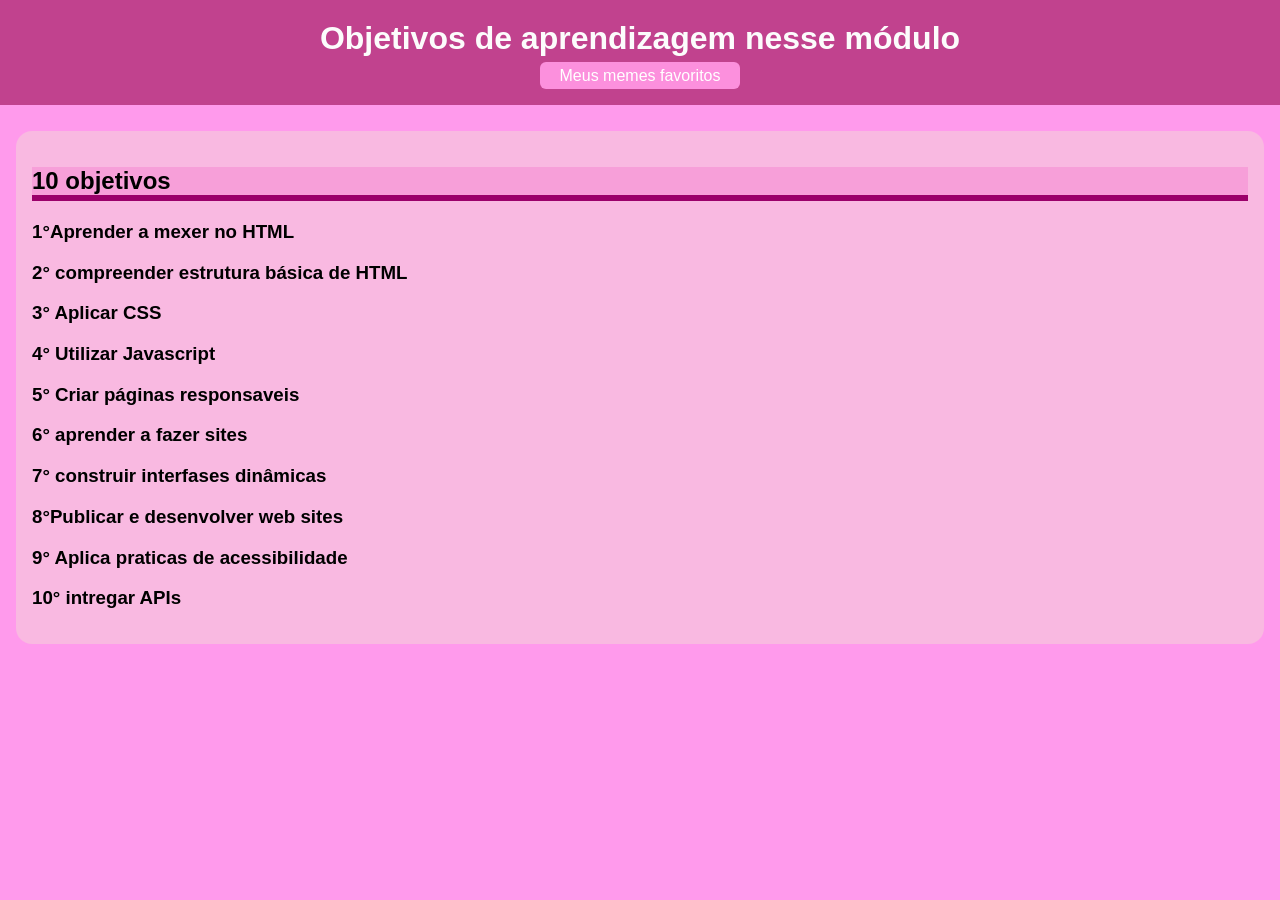
<file: exercicio2.html>
<!DOCTYPE html>
<html lang="pt-br">
<head>
    <meta charset="UTF-8">
    <meta name="viewport" content="width=device-width, initial-scale=1.0">
    <title>HTML Exemplo</title>
     <link rel="stylesheet" href="./style/exercicio2.css">
</head>
<body>
   
    <!-- Cabeçalho -->
    <header>
        <h1> Objetivos de aprendizagem nesse módulo</h1>
        <nav>
            <a href="file:///C:/Users/maria61117646/Documents/aulas-renan/exercicio5.html">Meus memes favoritos</a>
        </nav>
    </header>
 
    <!-- Corpo da página -->
    <main>
        <section>
            <h2 id="exemploid">10 objetivos</h2>
            <div>
                <!-- Lista não ordenada -->
                <div>
                    <h3>1°Aprender a mexer no HTML</h3>
                    <ul>

                </div>
                <!-- Lista ordenada -->
                <div>
                    <h3>2° compreender estrutura básica de HTML </h3>
                    </ul>
                </div>

                </div>
                    <h3>3° Aplicar CSS</h3>
                   </ul>
                </div>

                <div>
                    <h3>4° Utilizar Javascript</h3>
                    </ul>
                </div>

                <div>
                    <h3>5° Criar páginas responsaveis</h3>
                    </ul>
                </div>

                <div>
                    <h3>6° aprender a fazer sites </h3>
                    </ul>
                </div>

                <div>
                    <h3>7° construir interfases dinâmicas</h3>
                    </ul>
                </div>

                <div>
                    <h3>8°Publicar e desenvolver web sites</h3>
                    </ul> 
                </div>

                 <div>
                      <h3>9° Aplica praticas de acessibilidade</h3>
                      </ul>
                </div>

                      <h3>10° intregar APIs</h3>
                      </ul>
                </div>
                </form>
            </section>
 
</body>
</html>
</file>
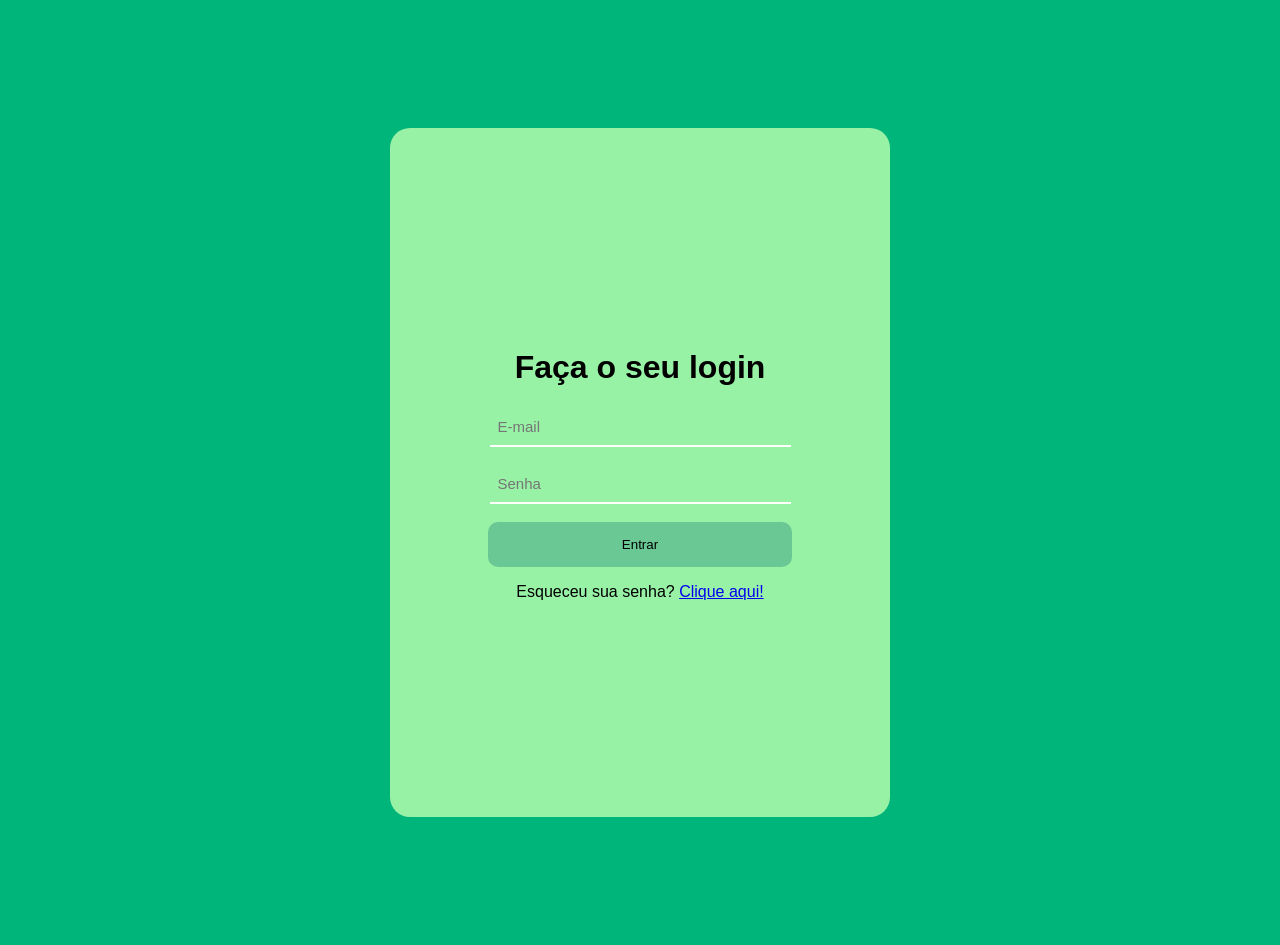
<file: exercicios avaliativos - Copia/exercicioavaliativo1.html>
<!DOCTYPE html>
<html lang="pt-br">

<head>
    <meta charset="UTF-8">
    <title>Formulario de login e registro com html e css</title>
    <meta name="viewport" content="width=device-width, initial-scale=1.0">
    <link rel="stylesheet" href="./style/exercicioavaliativo1.css">
</head>

<body>
    <main>
        <div class="container">
            <a class="links" id="paracadastro"></a>
            <a class="links" id="paralogin"></a>

            <body>

                <body>
                    <form action="">
                        <h1>Faça o seu login </h1>
                        <input type="email" id="email" placeholder="E-mail"/>
                        <br>
                        <br>
                        <input type="password" id="password" placeholder="Senha"/>
                        <br>
                        <br>
                        <button>Entrar</button>
                        <br>
                        <p>
                            Esqueceu sua senha?
                            <a href="http://127.0.0.1:5500/exercicios%20avaliativos/exercicioavaliativo1.html?">Clique
                                aqui!</a>
                        </p>
                    </form>
                </body>
</file>
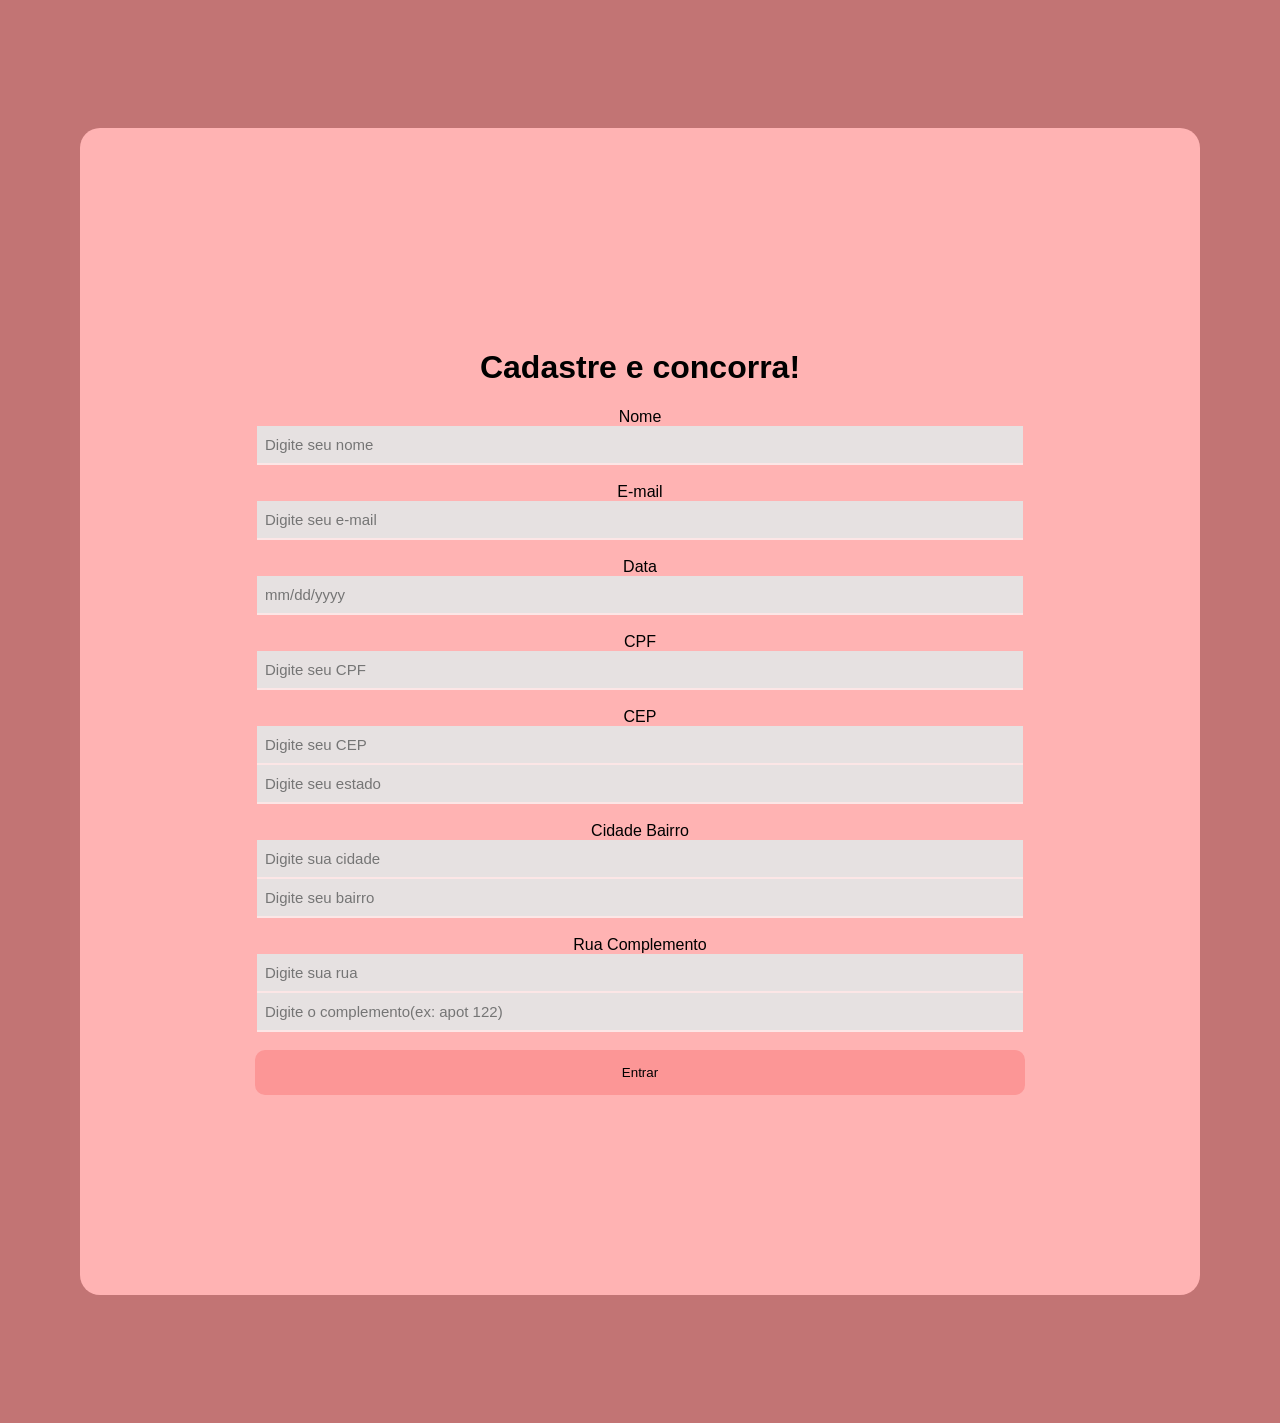
<file: exercicios avaliativos - Copia/exercicioavaliativo2.html>
<!DOCTYPE html>
<html lang="pt-br">

<head>
    <meta charset="UTF-8">
    <title>Formulario de login e registro com html e css</title>
    <meta name="viewport" content="width=device-width, initial-scale=1.0">
    <link rel="stylesheet" href="./style/exercicioavaliativo2.css">
</head>

<body>
    <main>
        <div class="container">
            <a class="links" id="paracadastro"></a>
            <a class="links" id="paralogin"></a>

            <body>

                <body>
                    <form action="">
                        <h1>Cadastre e concorra! </h1>
                        <label for="Nome">Nome</label>
                        <br>
                        <input type="Nome" id="Nome" placeholder="Digite seu nome" />
                        <br>
                        <br>
                        <label for="e-mail">E-mail</label>
                        <br>
                        <input type="email" id="email" placeholder="Digite seu e-mail" />
                        <br>
                        <br>
                        <label for="Data">Data</label>
                        <br>
                        <input type="Data de nascimento" id="Data de nascimento" placeholder="mm/dd/yyyy" />
                        <br>
                        <br>
                        <label for="CPF">CPF</label>
                        <br>
                        <input type="CPF" id="CPF" placeholder="Digite seu CPF" />
                        <br>
                        <br>
                        <label for="CEP">CEP</label>
                        <br>
                        <input type="CEP" id="CEP" placeholder="Digite seu CEP" />
                        <input type="Estado" id="Estado" placeholder="Digite seu estado" />
                        <br>
                        <br>
                        <label for="Cidade">Cidade</label> <label for="Bairro">Bairro</label>
                        <br>
                        <input type="Cidade" id="Cidade" placeholder="Digite sua cidade" />
                        <input type="Bairro" id="Bairro" placeholder="Digite seu bairro" />
                        <br>
                        <br>
                        <label for="Rua">Rua</label>  <label for="Complemento">Complemento</label>
                        <br>
                        <input type="Rua" id="Rua" placeholder="Digite sua rua" />
                        <input type="Complemento" id="Complemento" placeholder="Digite o complemento(ex: apot 122)" />
                        <br>
                        <br>
                        <button>Entrar</button>
                        
                       
                    </form>
                </body>
</file>
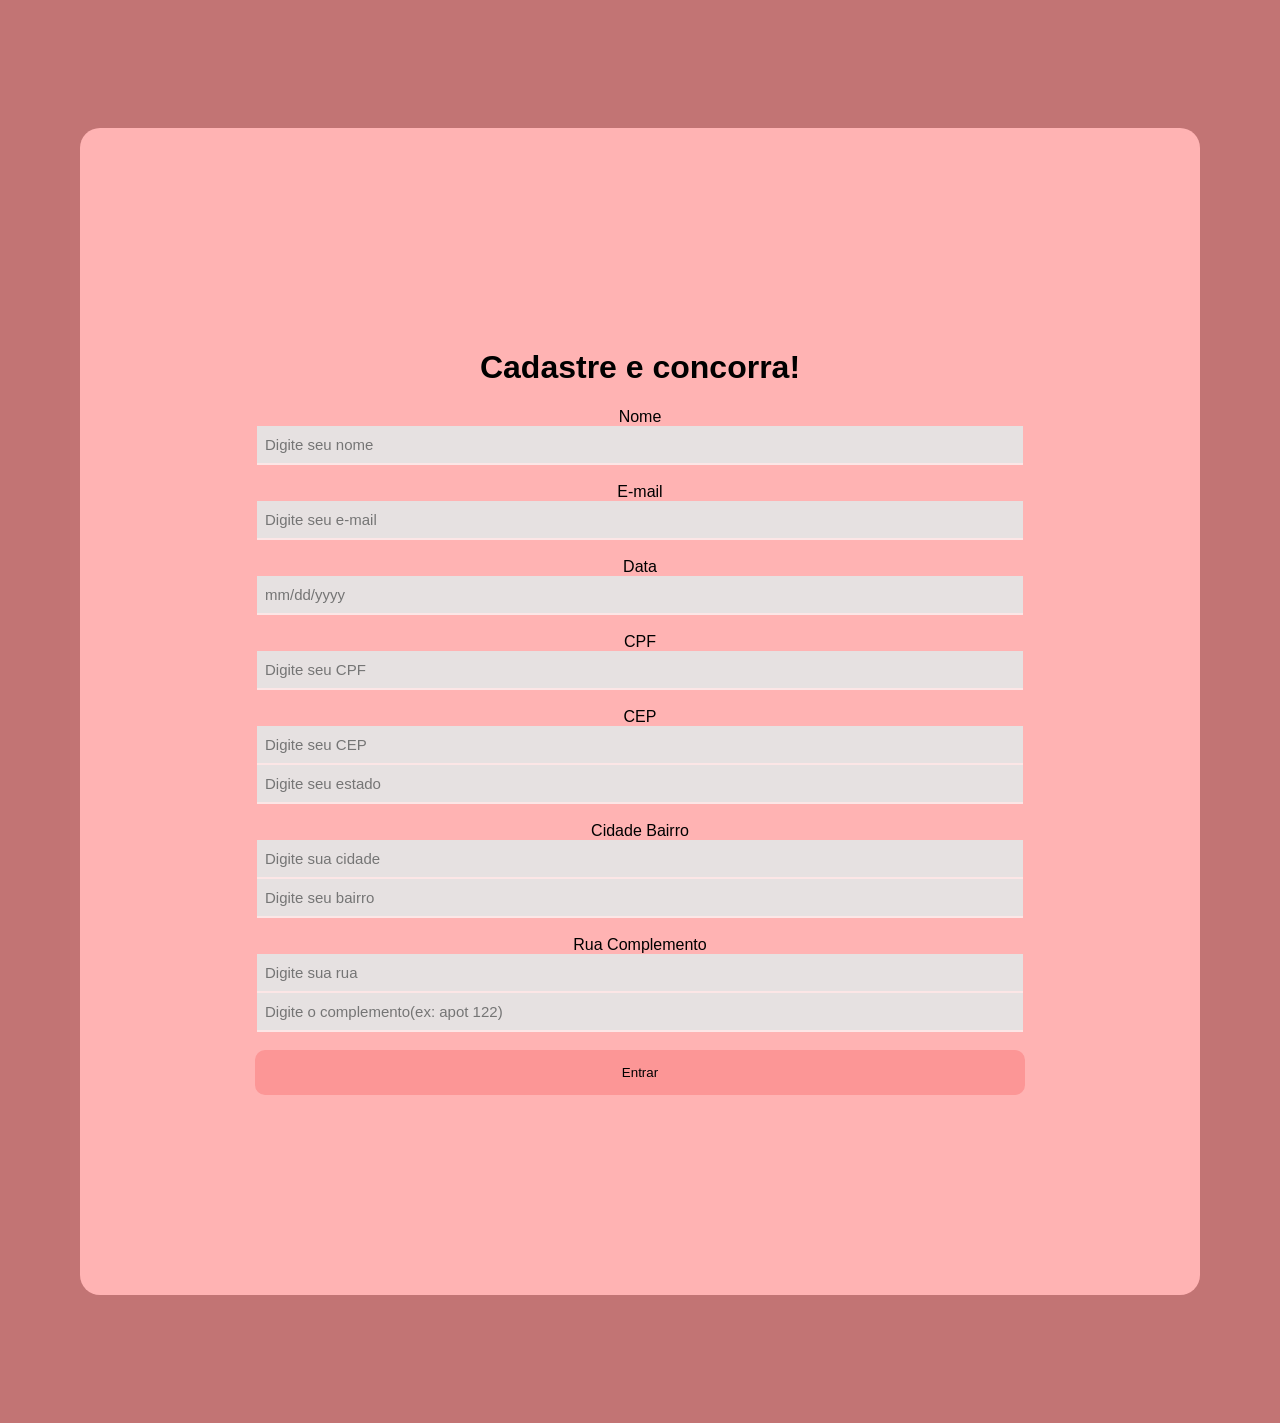
<file: exercicios avaliativos/exercicioavaliativo2.html>
<!DOCTYPE html>
<html lang="pt-br">

<head>
    <meta charset="UTF-8">
    <title>Formulario de login e registro com html e css</title>
    <meta name="viewport" content="width=device-width, initial-scale=1.0">
    <link rel="stylesheet" href="./style/exercicioavaliativo2.css">
</head>

<body>
    <main>
        <div class="container">
            <a class="links" id="paracadastro"></a>
            <a class="links" id="paralogin"></a>

            <body>
                

                <body>
                    <form action="">
                     
                        <h1>Cadastre e concorra! </h1>
                        <label for="Nome">Nome</label>
                        <br>
                        <input type="Nome" id="Nome" placeholder="Digite seu nome" />
                        <br>
                        <br>
                        <label for="e-mail">E-mail</label>
                        <br>
                        <input type="email" id="email" placeholder="Digite seu e-mail" />
                        <br>
                        <br>
                        <label for="Data">Data</label>
                        <br>
                        <input type="Data de nascimento" id="Data de nascimento" placeholder="mm/dd/yyyy" />
                        <br>
                        <br>
                        <label for="CPF">CPF</label>
                        <br>
                        <input type="CPF" id="CPF" placeholder="Digite seu CPF" />
                        <br>
                        <br>
                        <label for="CEP">CEP</label>
                        <br>
                        <input type="CEP" id="CEP" placeholder="Digite seu CEP" />
                        <input type="Estado" id="Estado" placeholder="Digite seu estado" />
                        <br>
                        <br>
                        <label for="Cidade">Cidade</label> <label for="Bairro">Bairro</label>
                        <br>
                        <input type="Cidade" id="Cidade" placeholder="Digite sua cidade" />
                    
                        <input type="Bairro" id="Bairro" placeholder="Digite seu bairro" />
                        <br>
                        <br>
                        <label for="Rua">Rua</label>  <label for="Complemento">Complemento</label>
                        <br>
                        <input type="Rua" id="Rua" placeholder="Digite sua rua" />
                        <input type="Complemento" id="Complemento" placeholder="Digite o complemento(ex: apot 122)" />
                        <br>
                        <br>
                        <button>Entrar</button>
                        
                       
                    </form>
                </body>
</file>
<file: style/exercicio2.css>
body {
 background-color: #ff9aec;
 font-family: Arial, Helvetica, sans-serif;
margin: 0;
}

header{
    background-color: #c1428e;
    color:#fcfcfc;
    text-align: center;
    padding: 20px;

}
header a {
    text-decoration:none ;
   color: #FFF;
   background-color: #fc90dd;
   padding:5px 20px;
   border-radius: 6px;
}
header a:hover{
     background-color: rgb(219, 94, 154);
}
h1{
    /* top righ bottom left */
    margin: 0 0 10px 0;
    /* margin-bottom: 10px; */
}

main{
    padding:  16px;
}

section{
    background-color: #f9b9e1;
    padding: 16px;
    border-radius: 16px;
    margin: 10px 0;
}

section h2 {
    border-bottom: 6px solid rgb(155, 0, 106);
}




/*  Para referenciar ID é com # */
#exemploid {
    background-color: rgb(247, 159, 217);
}




/* para referenciar classe é com . */
.exemploclass{
    background-color: rgb(119, 215, 135);
}
</file>
<file: exercicios avaliativos - Copia/style/exercicioavaliativo1.css>
body{
  background-color: rgb(0, 181, 121);
  font-family: 'Gill Sans', 'Gill Sans MT', Calibri, 'Trebuchet MS', sans-serif;
}

main{
    margin:0 auto;
    margin-top: 10vw;
    margin-bottom: 10vw;
    padding: 200px 60px;
    width:380px;
    background-color:rgb(152, 242, 165);
    border-radius: 20px;
    text-align: center;
}


form button{
    background-color: rgb(105, 200, 148);
    border: none;
    padding: 15px 0px;
    width: 80%;
    border-radius: 10px;
    cursor: pointer;
  }
 
  form button:hover{
    background-color:rgb(88, 147, 101) ;
  }

  input{
    border: 0;
    border-bottom: 2px solid #ffff;
    padding: 10px 8px;
    width: 75%;
    font-size:15px;
    outline: none;
    background: transparent;
    transition: border-color .15s;
  }

.exemploclass{
    background-color: rgb(105, 200, 148);
    padding: 2px;
}
</file>
<file: exercicios avaliativos - Copia/style/exercicioavaliativo2.css>
body{
  background-color: rgb(194, 116, 116);
  font-family: 'Gill Sans', 'Gill Sans MT', Calibri, 'Trebuchet MS', sans-serif;
}

main{
    margin:0 auto;
    margin-top: 10vw;
    margin-bottom: 10vw;
    padding: 200px 60px;
    width:1000px;
    background-color:rgb(255, 179, 179);
    border-radius: 20px;
    text-align: center;
}


form button{
    background-color: rgb(252, 150, 150);
    border: none;
    padding: 15px 0px;
    width: 77%;
    border-radius: 10px;
    cursor: pointer;
  }
 
  form button:hover{
    background-color:rgb(185, 91, 91) ;
  }

  input{
    border: 0;
    border-bottom: 2px solid #fce6e6;
    padding: 10px 8px;
    width: 75%;
    font-size:15px;
    outline: none;
    background: #e6e1e1;
    transition: border-color .15s;
  }

.exemploclass{
    background-color: rgb(105, 200, 148);
    padding: 2px;
}
</file>
<file: exercicios avaliativos/style/exercicioavaliativo2.css>
body{
  background-color: rgb(194, 116, 116);
  font-family: 'Gill Sans', 'Gill Sans MT', Calibri, 'Trebuchet MS', sans-serif;
}

main{
    margin:0 auto;
    margin-top: 10vw;
    margin-bottom: 10vw;
    padding: 200px 60px;
    width:1000px;
    background-color:rgb(255, 179, 179);
    border-radius: 20px;
    text-align: center;
}


form button{
    background-color: rgb(252, 150, 150);
    border: none;
    padding: 15px 0px;
    width: 77%;
    border-radius: 10px;
    cursor: pointer;
  }
 
  form button:hover{
    background-color:rgb(185, 91, 91) ;
  }

  input{
    border: 0;
    border-bottom: 2px solid #fce6e6;
    padding: 10px 8px;
    width: 75%;
    font-size:15px;
    outline: none;
    background: #e6e1e1;
    transition: border-color .15s;
  }

.exemploclass{
    background-color: rgb(105, 200, 148);
    padding: 2px;
}
</file>
